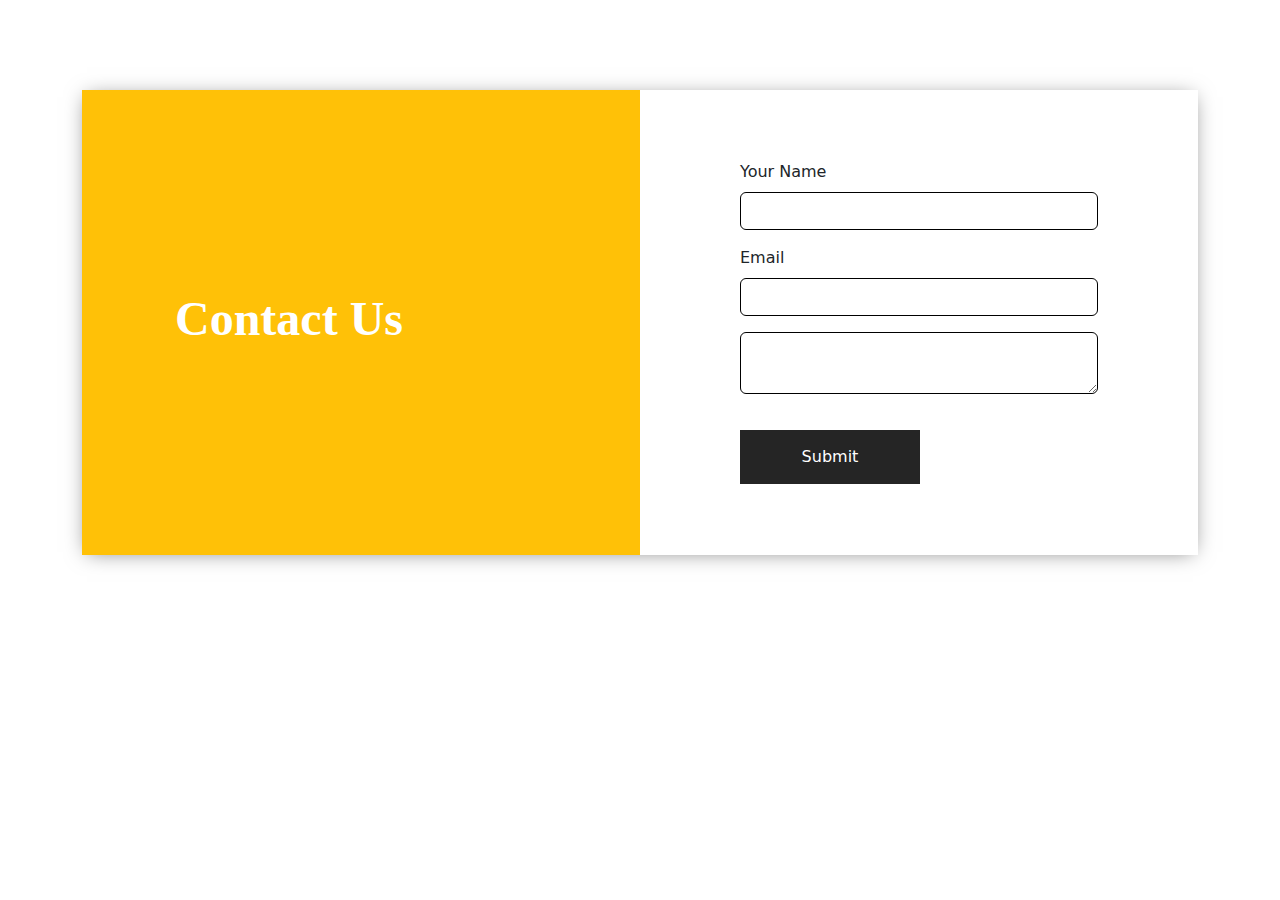
<file: contact.html>
<!DOCTYPE html>
<html lang="en">
<head>
    <meta charset="UTF-8">
    <meta http-equiv="X-UA-Compatible" content="IE=edge">
    <meta name="viewport" content="width=device-width, initial-scale=1.0">
    <link rel="stylesheet" href=" https://cdn.jsdelivr.net/npm/bootstrap@5.2.3/dist/css/bootstrap.min.css">
    <link rel="stylesheet" href="style2.css">
    <link rel="stylesheet" href="https://cdnjs.cloudflare.com/ajax/libs/font-awesome/6.4.0/css/all.min.css" integrity="sha512-iecdLmaskl7CVkqkXNQ/ZH/XLlvWZOJyj7Yy7tcenmpD1ypASozpmT/E0iPtmFIB46ZmdtAc9eNBvH0H/ZpiBw==" 
    crossorigin="anonymous" referrerpolicy="no-referrer" />
    <title>Document</title>
</head>
<body>
    <div class="form-area">
        <div class="container">
            <div class="row single-form g-0">
                <div class="col-sm-12 col-lg-6">
                    <div class="left bg-warning">
                        <h2>Contact Us</h2>
                    </div>
                </div>
                <div class="col-sm-12 col-lg-6">
                    <div class="right">
                        <i class="fa fa-caret-left"></i>
                        <form>
                            <div class="mb-3">
                              <label for="exampleInputEmail1" class="form-label">Your Name</label>
                              <input type="text" class="form-control" id="exampleInputEmail1" aria-describedby="emailHelp">
                              
                            </div>
                            <div class="mb-3">
                              <label for="exampleInputPassword1" class="form-label">Email</label>
                              <input type="email" class="form-control" id="exampleInputPassword1">
                            </div>
                            <div class="mb-3">
                             
                              <textarea type="email" class="form-control" id="exampleInputPassword1"></textarea>
                            </div>
                            
                            <button type="submit" class="btn btn-primary">Submit</button>
                          </form>
                    </div>
                </div>
            </div>
        </div>
    </div>
    <script src="https://cdn.jsdelivr.net/npm/bootstrap@5.2.3/dist/js/bootstrap.bundle.min.js"></script>
</body>
</html>
</file>
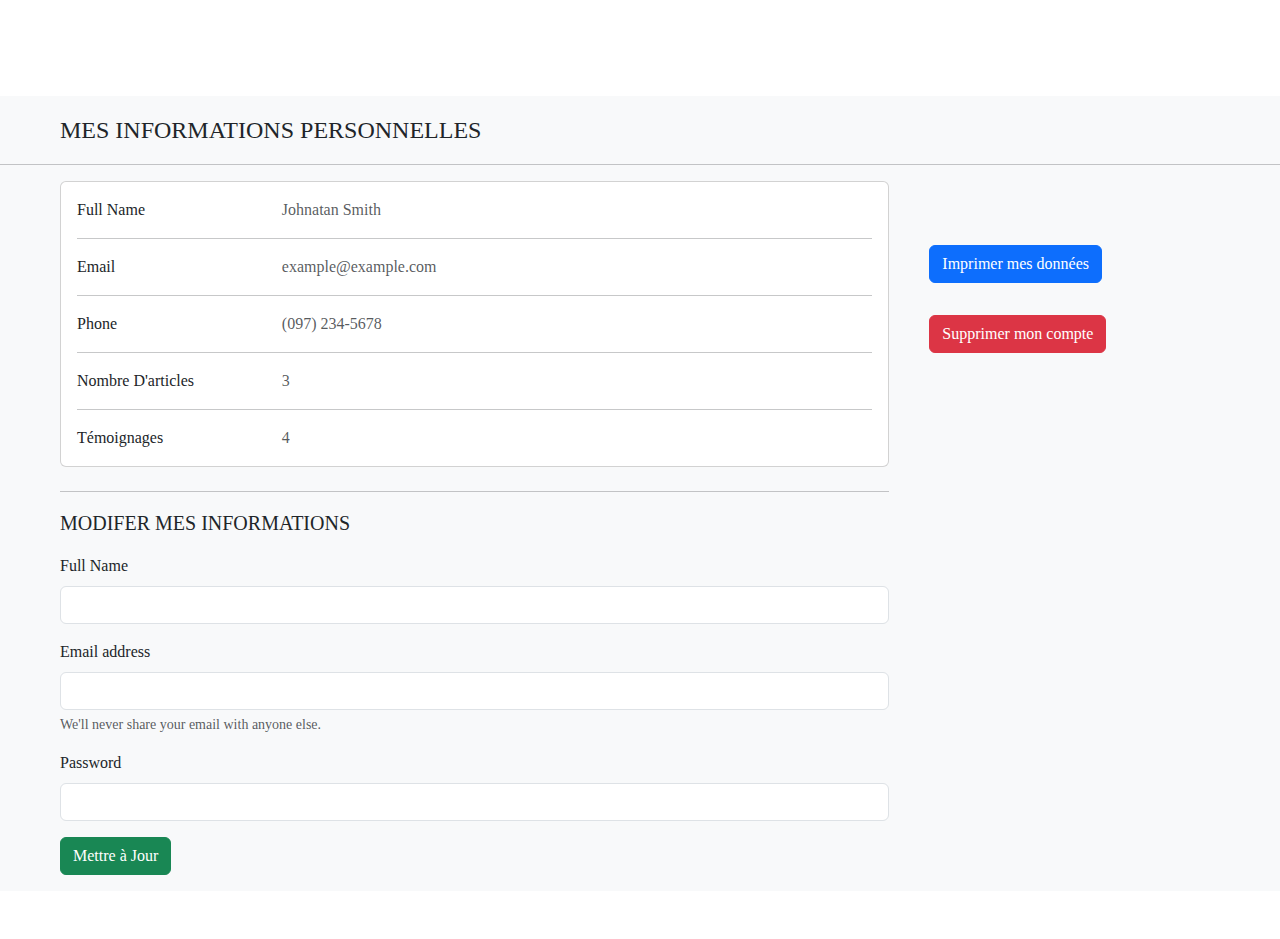
<file: profil.html>
<!DOCTYPE html>
<html lang="en">
<head>
    <meta charset="UTF-8">
    <meta http-equiv="X-UA-Compatible" content="IE=edge">
    <meta name="viewport" content="width=device-width, initial-scale=1.0">
    <link rel="stylesheet" href=" https://cdn.jsdelivr.net/npm/bootstrap@5.2.3/dist/css/bootstrap.min.css">
    <link rel="stylesheet" href="style.css">
    <link rel="stylesheet" href="https://cdnjs.cloudflare.com/ajax/libs/font-awesome/6.4.0/css/all.min.css" integrity="sha512-iecdLmaskl7CVkqkXNQ/ZH/XLlvWZOJyj7Yy7tcenmpD1ypASozpmT/E0iPtmFIB46ZmdtAc9eNBvH0H/ZpiBw==" 
    crossorigin="anonymous" referrerpolicy="no-referrer" />
    <title>Document</title>
</head>
<body>

        <div class="container-fluid pt-5">
            <div class="row  bg-light my-5">
                <span class="text-uppercase mt-3 mb-3 ms-lg-5 fs-4">Mes informations personnelles</span>
                <hr>
                <div class="col-lg-8 ms-lg-5 ">
                    <div class="card mb-4">
                      <div class="card-body">
                        <div class="row">
                          <div class="col-sm-3">
                            <p class="mb-0">Full Name</p>
                          </div>
                          <div class="col-sm-9">
                            <p class="text-muted mb-0">Johnatan Smith</p>
                          </div>
                        </div>
                        <hr>
                        <div class="row">
                          <div class="col-sm-3">
                            <p class="mb-0">Email</p>
                          </div>
                          <div class="col-sm-9">
                            <p class="text-muted mb-0">example@example.com</p>
                          </div>
                        </div>
                        <hr>
                        <div class="row">
                          <div class="col-sm-3">
                            <p class="mb-0">Phone</p>
                          </div>
                          <div class="col-sm-9">
                            <p class="text-muted mb-0">(097) 234-5678</p>
                          </div>
                        </div>
                        <hr>
                        <div class="row">
                          <div class="col-sm-3">
                            <p class="mb-0">Nombre D'articles</p>
                          </div>
                          <div class="col-sm-9">
                            <p class="text-muted mb-0">3</p>
                          </div>
                        </div>
                        <hr>
                        <div class="row">
                          <div class="col-sm-3">
                            <p class="mb-0">Témoignages</p>
                          </div>
                          <div class="col-sm-9">
                            <p class="text-muted mb-0">4</p>
                          </div>
                        </div>
                      </div>
                    </div>
                    <hr>
                    <span class="text-uppercase fs-5">modifer mes informations</span>
                    <form>
                        <div class="mb-3 mt-3">
                          <label for="exampleInputEmail1" class="form-label">Full Name</label>
                          <input type="text" class="form-control" id="exampleInputEmail1" aria-describedby="emailHelp">
                        </div>
                        <div class="mb-3 mt-3">
                          <label for="exampleInputEmail1" class="form-label">Email address</label>
                          <input type="email" class="form-control" id="exampleInputEmail1" aria-describedby="emailHelp">
                          <div id="emailHelp" class="form-text">We'll never share your email with anyone else.</div>
                        </div>
                        <div class="mb-3">
                          <label for="exampleInputPassword1" class="form-label">Password</label>
                          <input type="password" class="form-control" id="exampleInputPassword1">
                        </div>
                    
                        <a href="#" class="btn btn-success mb-3">Mettre à Jour</a>
                      </form>
            </div>
            <div class="col-lg-3 pt-5">
                <a href="#" class="btn btn-primary m-lg-3">Imprimer mes données</a>
                <a href="#" class="btn btn-danger m-lg-3">Supprimer mon compte</a>
            </div>
            </div>
        </div>











    <script src="https://cdn.jsdelivr.net/npm/bootstrap@5.2.3/dist/js/bootstrap.bundle.min.js"></script>
</body>
</html>
</file>
<file: style2.css>
.form-area
{
    padding-top: 7%;
}
.row.single-form
{
    box-shadow: 0 2px 20px -5px rgba(0,0,0,0.5);
}
.left 
{
    padding: 200px 93px;
    
}
.left h2{
    font-family: poppins;
    color: #fff;
    font-weight: 700;
    font-size: 48px;
}
.left h2 span
{
    font-weight: 100;
}
.right 
{
    padding: 70px 100px;
    position: relative;
}
.right i
{
    position: absolute;
    font-size: 80px;
    left: -22px;
    top: 40%;
    color: #fff;
}
.form-control
{
    border: 1px solid #000;
}
.right button 
{
    border: none;
    border-radius: 0;
    background: #252525;
    width: 180px;
    color: #fff;
    padding: 15px 0;
    display: inline-block;
    font-size: 16px;
    margin-top: 20px;
    cursor: pointer;
}
.right button:hover
{
    background-color: #252525;
}


@media(min-width: 768px) and (max-width: 991px)
{
    .right i 
    {
        top: -43px;
        transform: rotate(90deg);
        left: 50%;

    }
}
@media(max-width: 767px)
{
    .left
    {
        padding: 90px 15px;
        text-align: center;
    }
    .left h2 
    {
        font-size: 25px;
    }
    .right
    {
        padding: 25px;

    }
    .right i 
    {
        top: -25px;
        transform: rotate(90deg);
        left: 45%;

    }
    .right button 
    {
        width: 150px;
        padding: 12px 0;
    }
}
</file>
<file: style.css>
*
{
  font-family: poppins;
  
  
}
body{
  background: f1fbff;
}
body a 
{
  text-decoration: none;
}

.section-padding
{
  padding: 100px 0;
}
.section-padding .container h2
{
  font-size: 1.3rem
}
.carousel-item
{
  height: 100vh;
  min-height: 300px;
}
.carousel-caption
{
  bottom: 100px;
  z-index: 2;
}
.carousel-caption h5{
  font-size: 45px;
  text-transform: uppercase;
  letter-spacing: 2px;
  margin-top: 25px;
}
.carousel-caption p{
  width: 60%;
  margin: auto;
  font-size: 18px;
  line-height: 1.9;
}
.alpha > .carousel-inner::before
{
  content: '';
  position: absolute;
  width: 100%;
  height: 100%;
  top: 0;
  left: 0;
  background: rgba(0,0,0,0.7);
  z-index: 1;
}


.navbar-nav a
{
  font-size: 15px;
  text-transform: uppercase;
  font-weight: 500;
}
.navbar .navbar-brand
{
  color: #000;
  font-size: 25px;
  text-transform: uppercase;
  font-weight: 700;
  letter-spacing: 2px;
}
.navbar .navbar-brand:focus,
.navbar .navbar-brand:hover
{
  color: #000;
}
.navbar .navbar-nav .nav-link
{
  color: #000;
}
/* --------------- category --------------- */
.category .one,
.featured-post .one
{
  height: 300px;
  position: relative;
}
.category .one img,
.featured-post .one img
{
  width: 100%;
  height: 100%;
  background-size: cover;
  box-sizing: border-box;
  object-fit: cover;
}
.category .one .text,
.featured-post .one .text
{
  background: rgba(0,0,0,0.5);
  width: 100%;
  height: 100%;
  position: absolute;
  top: 0;
  left: 0;
  padding: 7rem 1.1rem 0 1.1rem;
}

.sidebar .input-group input
{
  width: 70%;
 
}
.sidebar .input-group button
{
  position: absolute;
  right: 11rem;

}
.sidebar .search .btn
{
  height: 2rem;
  position: relative;
  top: -.2rem;
}
/* ------------------ testimony page ----------------- */
.testimony
{
  display: grid;
  place-items: center;
  height: 100vh;
}
.testimony .section-header
{
  position: relative;
  text-align: center;
  
  


}
.testimony .section-header::after
{
  content: "";
  height: 3px;
  width: 200px;
  position: absolute;
  bottom: 0;
  left: calc(50% - 100px);
  
}
.testimony .section-header span

{
  display: block;
  font-size: 15px;
  font-weight: 300;
}
.testimonials
{
  max-width: 1000px;
  padding: 0 15px 50px;
  margin: 0 auto 80px auto;
}
.featured-carousel
{
  max-width: 500px;
  padding: 0 15px 50px;
  margin: 0 auto 80px auto;
}
.single-item
{
  background: #fff;
  color: #111;
  padding: 15px;
  margin: 50px 15px;
  
}
.testimony-single .single-item
{
  width: 500px;
}
.testimony-single .img-area img
{
  height: 100px;
  width:100px;
  border-radius: 50%;
  border: 7px solid yellowgreen;
}
.testimony-single .content p 
{
  font-size: 15px;
}
.profile
{
  margin-bottom: 30px;
  text-align: center;
}
.img-area
{
  margin: 0 15px 15px 15px;
}
.img-area img
{
  height: 200px;
  width: 200px;
  border-radius: 50%;
  border: 7px solid yellowgreen;

}
.content
{
  font-size: 18px;
}
.content p
{
  text-align: justify;
}
.content p span 
{
  font-size: 48px;
  margin-right: 20px;
  color: yellowgreen;
}

.carousel-control-next-icon,
.carousel-control-prev-icon
{
  background-color: yellowgreen;
}

/* ----------------profli page--------------------- */
.profil .info-detail
{
  min-width: 1000px;
}
.profil .info-detail .info-block 
{
  width: 50%;
  
}
.profil .info-detail .info-block .designation-info
/* ---------Responsive css-------- */
@media only screen and (min-width:768px) and (max-width:991px)
{
  .carousel-caption
  {
    bottom: 370px;
  }
  .sidebar .input-group input
  {
    width: 70%;
    position: relative;
    left: 22rem;
   
  }
  .sidebar .input-group button
  {
    position: absolute;
    right: 22.8rem;
  
  }
}
@media only screen and (max-width:767px)
{
  .navbar-nav
  {
    text-align: center;

  }
  .carousel-caption
  {
    bottom: 125px;
  }
  .carousel-caption h5
  {
    font-size: 17px;
  }
  .carousel-caption a

  {
    padding: 10px 15px;

  }
  .carousel-caption p 
  {
    width: 100%;
  }

  .sidebar .input-group input
{
  width: 70%;
  position: relative;
  left: 13rem;
 
}
.sidebar .input-group button
{
  position: absolute;
  right: 15rem;

}
}
</file>
